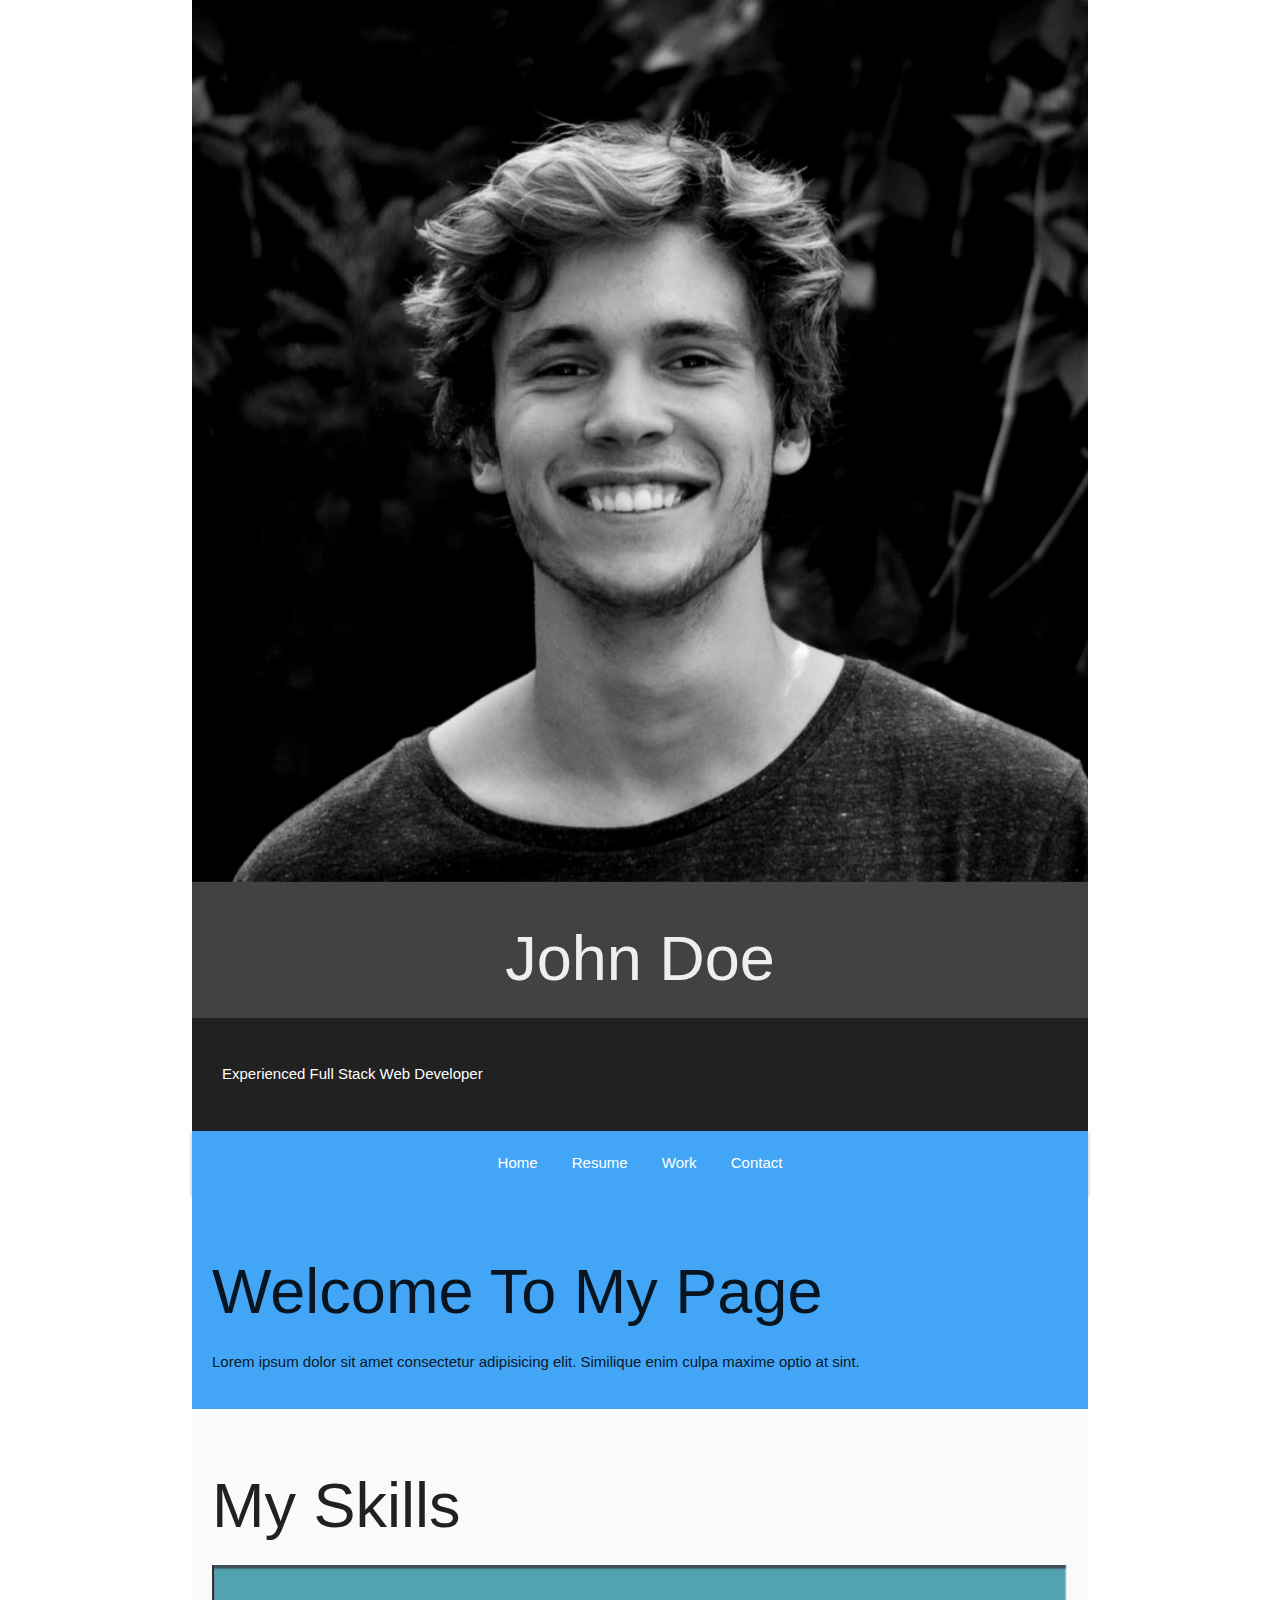
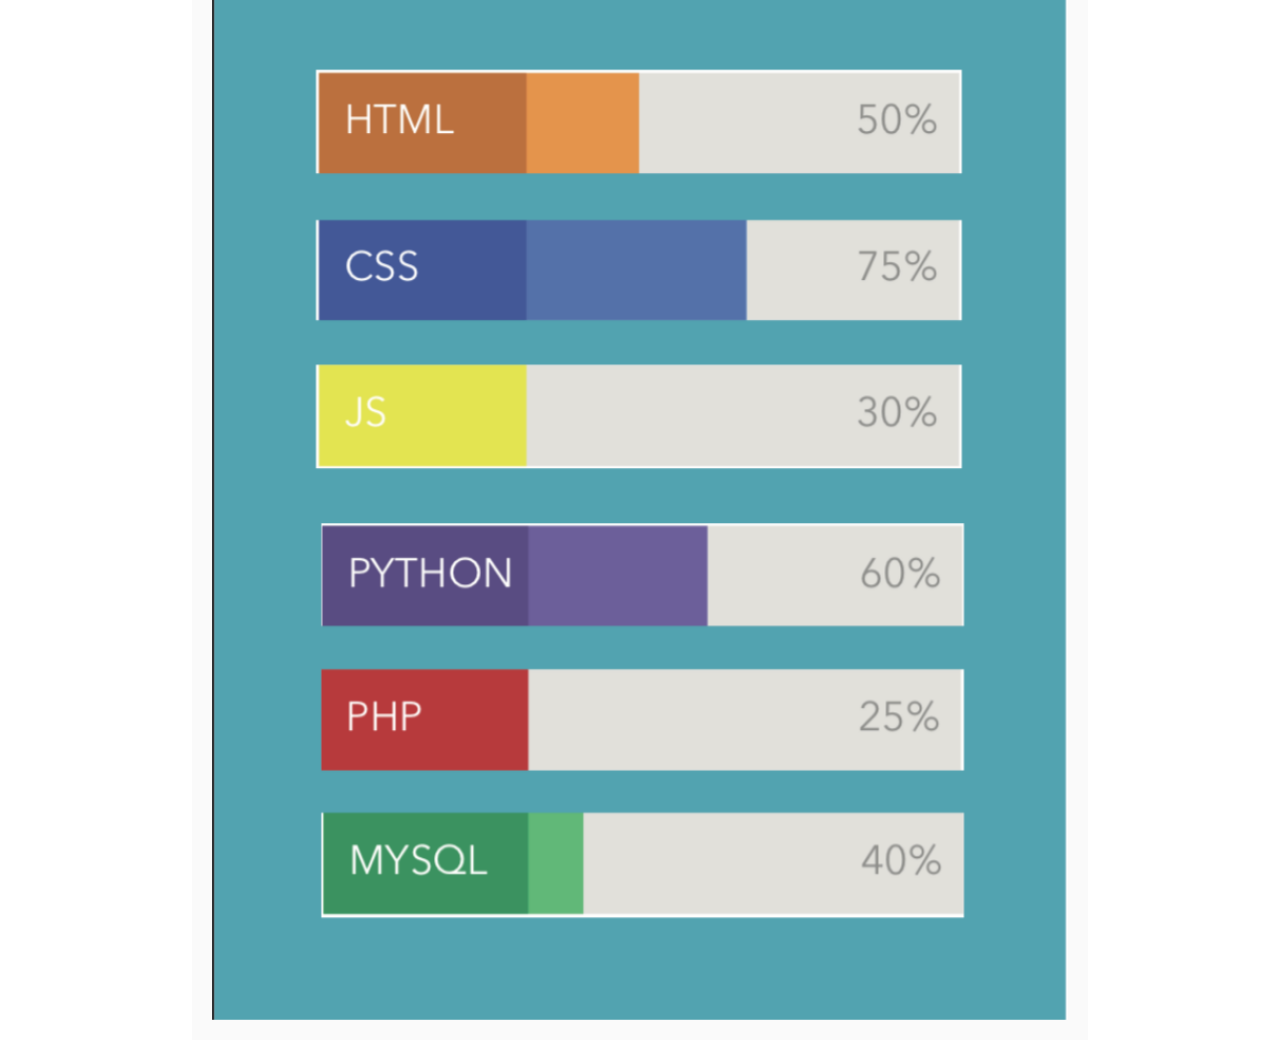
<file: Portfoolio/index.html>
<!DOCTYPE html>
<html lang="en">
<head>
    <meta charset="UTF-8">
    <title>Title</title>
    <link rel="stylesheet" href="CSS/style.css">
    <link rel="stylesheet" href="https://cdnjs.cloudflare.com/ajax/libs/materialize/1.0.0/css/materialize.min.css">
</head>
<body>
    <div class="container">
    <div class="pilt grey darken-3">
        <div class="caption center-align">
            <img class="materialboxed" width="100%" src="IMG/person1.jpg">
            <h1 class="light grey-text text-lighten-3">John Doe</h1> 
        </div>
        
        <div class="about grey darken-4">
            <p>Experienced Full Stack Web Developer</p>
        </div>

         <nav class="nav-center blue lighten-1">
            <ul>
                <li><a href="#">Home</a></li>
                <li><a href="#">Resume</a></li>
                <li><a href="#">Work</a></li>
                <li><a href="#">Contact</a></li>
            </ul>
            </div>
        </nav>

        <div class="nav_content blue lighten-1">
            <h1>Welcome To My Page</h1>
            <p>Lorem ipsum dolor sit amet consectetur adipisicing elit. Similique enim culpa maxime optio at sint.</p>
        </div>

        <div class="skills grey lighten-5">
            <h1>My Skills</h1>
            <img class="materialboxed" width="100%" src="IMG/skills.png">
        </div>



    </div> <!--CONTAINER-->
</body>
</html>
</file>
<file: Portfoolio/CSS/style.css>
.about p{
    color: white;
}
.about{
    padding: 30px;
}
nav.nav-center ul {
    text-align: center;
}
nav.nav-center ul li {
    display: inline;
    float: none;
}
nav.nav-center ul li a {
    display: inline-block;
}
.nav_content{
    padding: 20px;
}
.skills{
    padding: 20px;
}
</file>
